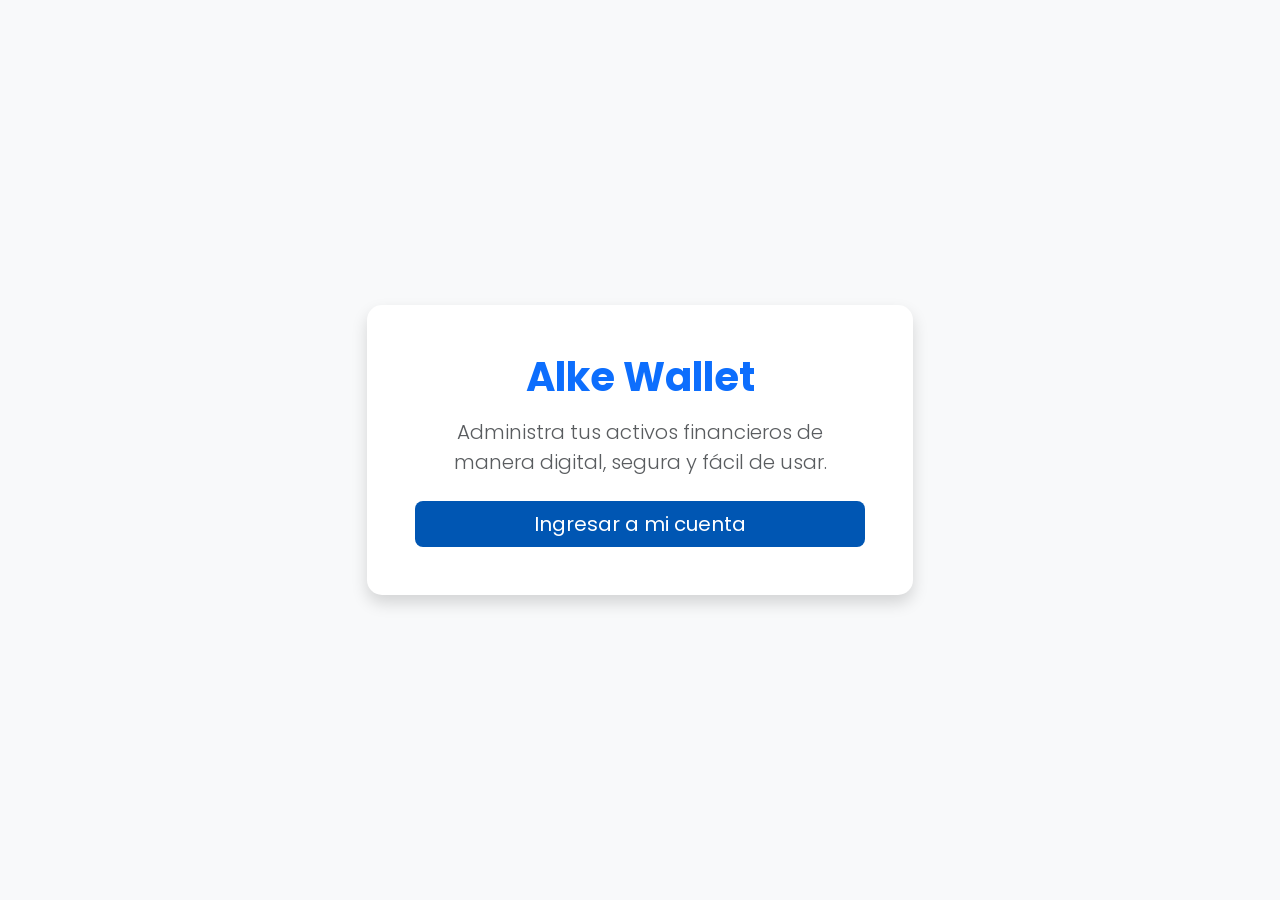
<file: index.html>
<!DOCTYPE html>
<html lang="es">
<head>
    <meta charset="UTF-8">
    <meta name="viewport" content="width=device-width, initial-scale=1.0">
    <title>Alke Wallet - Bienvenido</title>
    <!-- Conexión a Bootstrap -->
    <link href="https://cdn.jsdelivr.net/npm/bootstrap@5.3.2/dist/css/bootstrap.min.css" rel="stylesheet">
    <!-- Conexión a tu CSS personalizado -->
    <link rel="stylesheet" href="style.css">
</head>
<body class="bg-light d-flex align-items-center vh-100 text-center">

    <main class="container">
        <div class="row justify-content-center">
            <section class="col-12 col-md-8 col-lg-6">
                <div class="card shadow p-5">
                    <h1 class="text-primary fw-bold mb-3">Alke Wallet</h1>
                    <p class="lead text-muted mb-4">Administra tus activos financieros de manera digital, segura y fácil de usar.</p>
                    <!-- Botón para iniciar el flujo de navegación -->
                    <a href="login.html" class="btn btn-primary btn-lg w-100">Ingresar a mi cuenta</a>
                </div>
            </section>
        </div>
    </main>

    <!-- Conexión a jQuery -->
    <script src="https://code.jquery.com/jquery-3.7.1.min.js"></script>
    <!-- Conexión a Bootstrap JS -->
    <script src="https://cdn.jsdelivr.net/npm/bootstrap@5.3.2/dist/js/bootstrap.bundle.min.js"></script>
    <!-- Conexión a tu JavaScript personalizado -->
    <script src="app.js"></script>
</body>
</html>
</file>
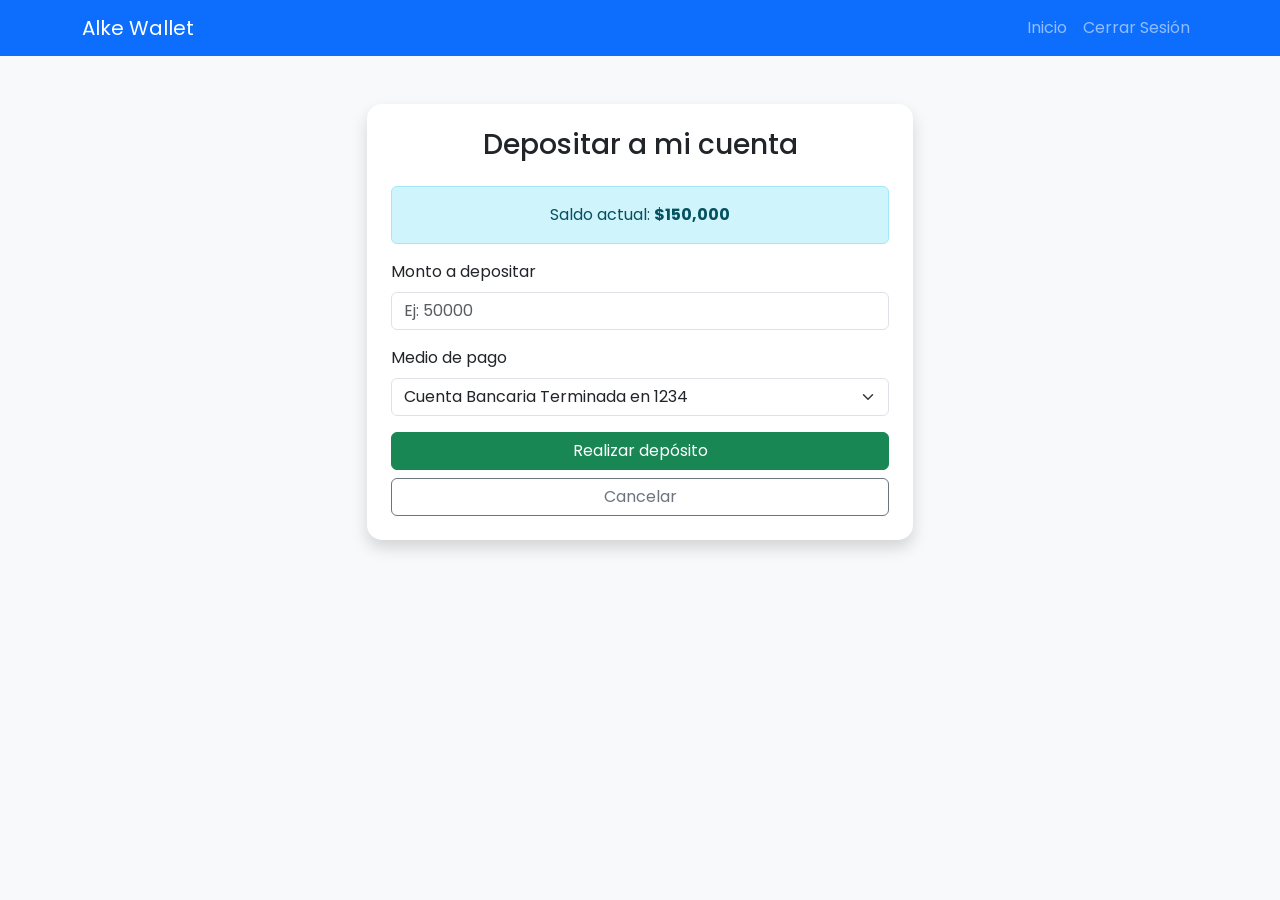
<file: deposit.html>
<!DOCTYPE html>
<html lang="es">
<head>
    <meta charset="UTF-8">
    <meta name="viewport" content="width=device-width, initial-scale=1.0">
    <title>Alke Wallet - Depositar Fondos</title>
    <!-- Conexión a Bootstrap -->
    <link href="https://cdn.jsdelivr.net/npm/bootstrap@5.3.2/dist/css/bootstrap.min.css" rel="stylesheet">
    <!-- Conexión a jQuery -->
    <link rel="stylesheet" href="style.css">
    <script src="https://code.jquery.com/jquery-3.7.1.min.js"></script>
</head>
<body class="bg-light">

    <!-- Barra de navegación -->
    <nav class="navbar navbar-expand-lg navbar-dark bg-primary">
        <div class="container">
            <a class="navbar-brand" href="menu.html">Alke Wallet</a>
            <button class="navbar-toggler" type="button" data-bs-toggle="collapse" data-bs-target="#navbarNav">
                <span class="navbar-toggler-icon"></span>
            </button>
            <div class="collapse navbar-collapse" id="navbarNav">
                <ul class="navbar-nav ms-auto">
                    <li class="nav-item"><a class="nav-link" href="menu.html">Inicio</a></li>
                    <li class="nav-item"><a class="nav-link" href="login.html">Cerrar Sesión</a></li>
                </ul>
            </div>
        </div>
    </nav>

    <!-- Contenedor principal de depósito -->
    <main class="container mt-5">
        <div class="row justify-content-center">
            <section class="col-12 col-md-6">
                <div class="card shadow p-4">
                    <h3 class="text-center mb-4">Depositar a mi cuenta</h3>
                    
                    <!-- Saldo actual -->
                    <div class="alert alert-info text-center" role="alert">
                        Saldo actual: <strong id="saldoActual">$150,000</strong>
                    </div>

                    <!-- Formulario de depósito -->
                    <form id="formDeposito">
                        <div class="mb-3">
                            <label for="montoDeposito" class="form-label">Monto a depositar</label>
                            <input type="number" class="form-control" id="montoDeposito" placeholder="Ej: 50000" required min="1">
                        </div>
                        <div class="mb-3">
                            <label for="origenFondos" class="form-label">Medio de pago</label>
                            <select class="form-select" id="origenFondos">
                                <option value="1">Cuenta Bancaria Terminada en 1234</option>
                                <option value="2">Tarjeta de Crédito</option>
                            </select>
                        </div>
                        <button type="submit" class="btn btn-success w-100">Realizar depósito</button>
                        <a href="menu.html" class="btn btn-outline-secondary w-100 mt-2">Cancelar</a>
                    </form>
                </div>
            </section>
        </div>
    </main>

    <script src="https://cdn.jsdelivr.net/npm/bootstrap@5.3.2/dist/js/bootstrap.bundle.min.js"></script>
    <script src="app.js"></script>

</body>
</html>
</file>
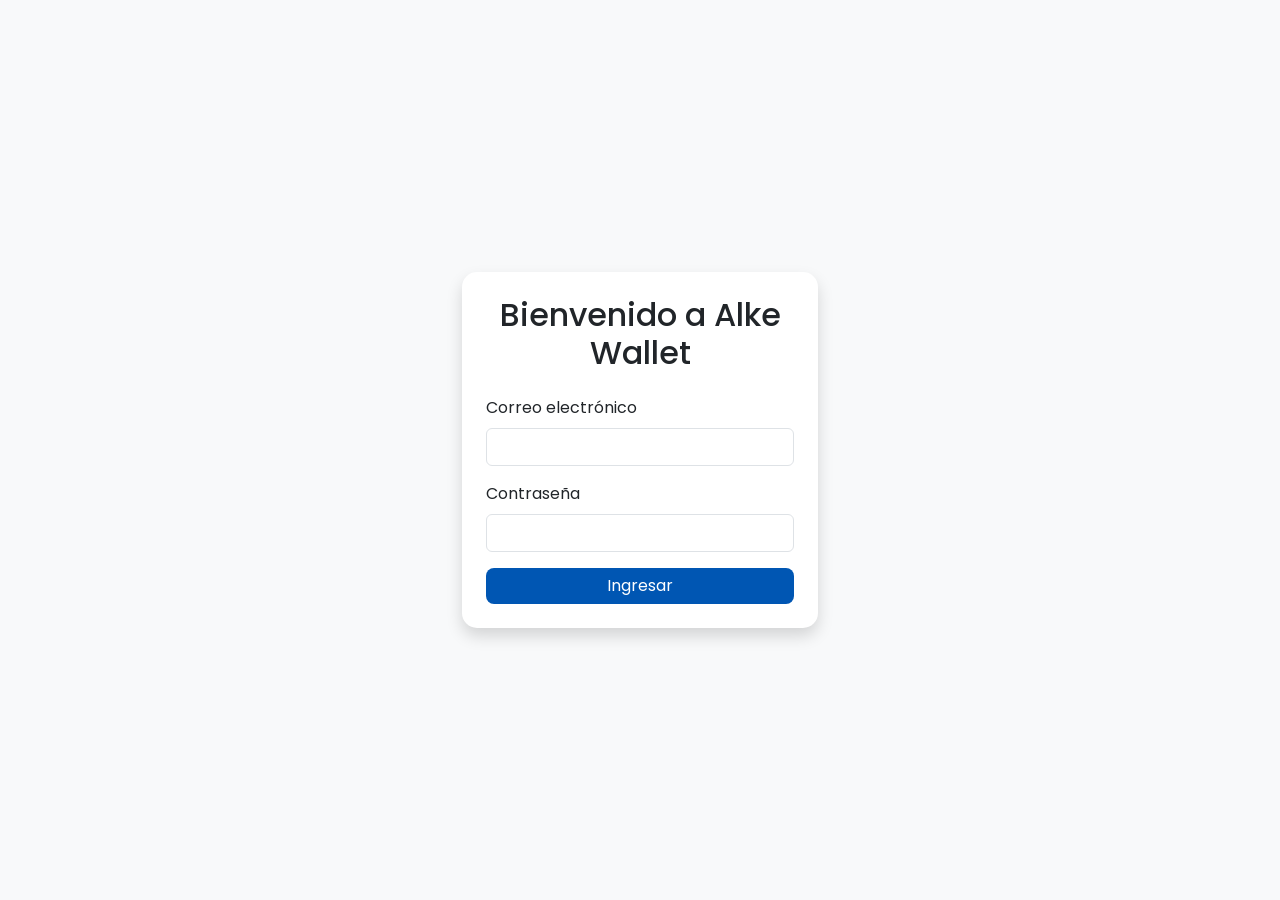
<file: login.html>
<!DOCTYPE html>
<html lang="es">
<head>
    <meta charset="UTF-8">
    <meta name="viewport" content="width=device-width, initial-scale=1.0">
    <title>Alke Wallet - Iniciar Sesión</title>
    <!-- Conexión a Bootstrap -->
    <link href="https://cdn.jsdelivr.net/npm/bootstrap@5.3.2/dist/css/bootstrap.min.css" rel="stylesheet">
    <link rel="stylesheet" href="style.css">

</head>
<body class="bg-light d-flex align-items-center vh-100">

    <!-- Uso de etiqueta semántica main -->
    <main class="container">
        <div class="row justify-content-center">
            <section class="col-12 col-md-6 col-lg-4">
                <div class="card shadow p-4">
                    <h2 class="text-center mb-4">Bienvenido a Alke Wallet</h2>
                    
                    <!-- Formulario de inicio de sesión con clases de Bootstrap -->
                    <form id="loginForm" action="menu.html">
                        <div class="mb-3">
                            <label for="email" class="form-label">Correo electrónico</label>
                            <input type="email" class="form-control" id="email" required>
                        </div>
                        <div class="mb-3">
                            <label for="password" class="form-label">Contraseña</label>
                            <input type="password" class="form-control" id="password" required>
                        </div>
                        <button type="submit" class="btn btn-primary w-100">Ingresar</button>
                    </form>

                </div>
            </section>
        </div>
    </main>

    <!-- Conexión a los scripts de Bootstrap -->
    <script src="https://cdn.jsdelivr.net/npm/bootstrap@5.3.2/dist/js/bootstrap.bundle.min.js"></script>
    <script src="app.js"></script>
</body>
</html>
</file>
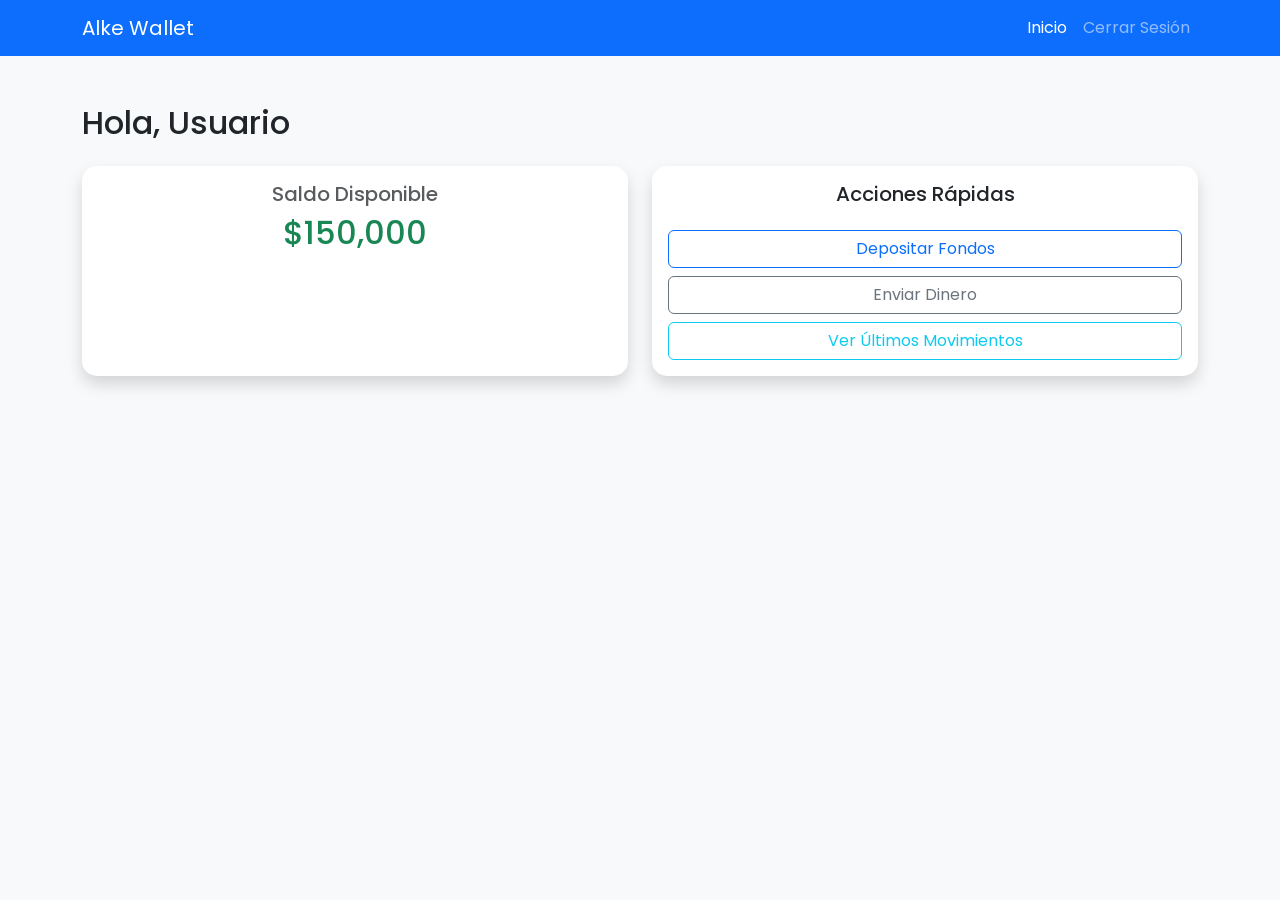
<file: menu.html>
<!DOCTYPE html>
<html lang="es">
<head>
    <meta charset="UTF-8">
    <meta name="viewport" content="width=device-width, initial-scale=1.0">
    <title>Alke Wallet - Menú Principal</title>
    <!-- Conexión a Bootstrap -->
    <link href="https://cdn.jsdelivr.net/npm/bootstrap@5.3.2/dist/css/bootstrap.min.css" rel="stylesheet">
    <!-- Conexión a jQuery (solicitada para más adelante) -->
    <script src="https://code.jquery.com/jquery-3.7.1.min.js"></script>
    <link rel="stylesheet" href="style.css">
</head>
<body class="bg-light">

    <!-- Barra de navegación responsive con Bootstrap -->
    <nav class="navbar navbar-expand-lg navbar-dark bg-primary">
        <div class="container">
            <a class="navbar-brand" href="menu.html">Alke Wallet</a>
            <button class="navbar-toggler" type="button" data-bs-toggle="collapse" data-bs-target="#navbarNav" aria-controls="navbarNav" aria-expanded="false" aria-label="Toggle navigation">
                <span class="navbar-toggler-icon"></span>
            </button>
            <div class="collapse navbar-collapse" id="navbarNav">
                <ul class="navbar-nav ms-auto">
                    <li class="nav-item">
                        <a class="nav-link active" href="menu.html">Inicio</a>
                    </li>
                    <li class="nav-item">
                        <a class="nav-link" href="login.html">Cerrar Sesión</a>
                    </li>
                </ul>
            </div>
        </div>
    </nav>

    <!-- Contenedor principal con etiquetas semánticas -->
    <main class="container mt-5">
        <h2 class="mb-4">Hola, Usuario</h2>
        
        <div class="row">
            <!-- Tarjeta de resumen financiero -->
            <section class="col-12 col-md-6 mb-4">
                <div class="card shadow h-100">
                    <div class="card-body text-center">
                        <h5 class="card-title text-muted">Saldo Disponible</h5>
                        <h2 class="card-text text-success">$150,000</h2>
                    </div>
                </div>
            </section>

            <!-- Tarjeta de acciones rápidas -->
            <section class="col-12 col-md-6 mb-4">
                <div class="card shadow h-100">
                    <div class="card-body">
                        <h5 class="card-title text-center mb-4">Acciones Rápidas</h5>
                        <div class="d-grid gap-2">
                            <a href="deposit.html" class="btn btn-outline-primary">Depositar Fondos</a>
                            <a href="sendmoney.html" class="btn btn-outline-secondary">Enviar Dinero</a>
                            <a href="transactions.html" class="btn btn-outline-info">Ver Últimos Movimientos</a>
                        </div>
                    </div>
                </div>
            </section>
        </div>
    </main>

    <!-- Scripts de Bootstrap -->
    <script src="https://cdn.jsdelivr.net/npm/bootstrap@5.3.2/dist/js/bootstrap.bundle.min.js"></script>
    <script src="app.js"></script>

</body>
</html>
</file>
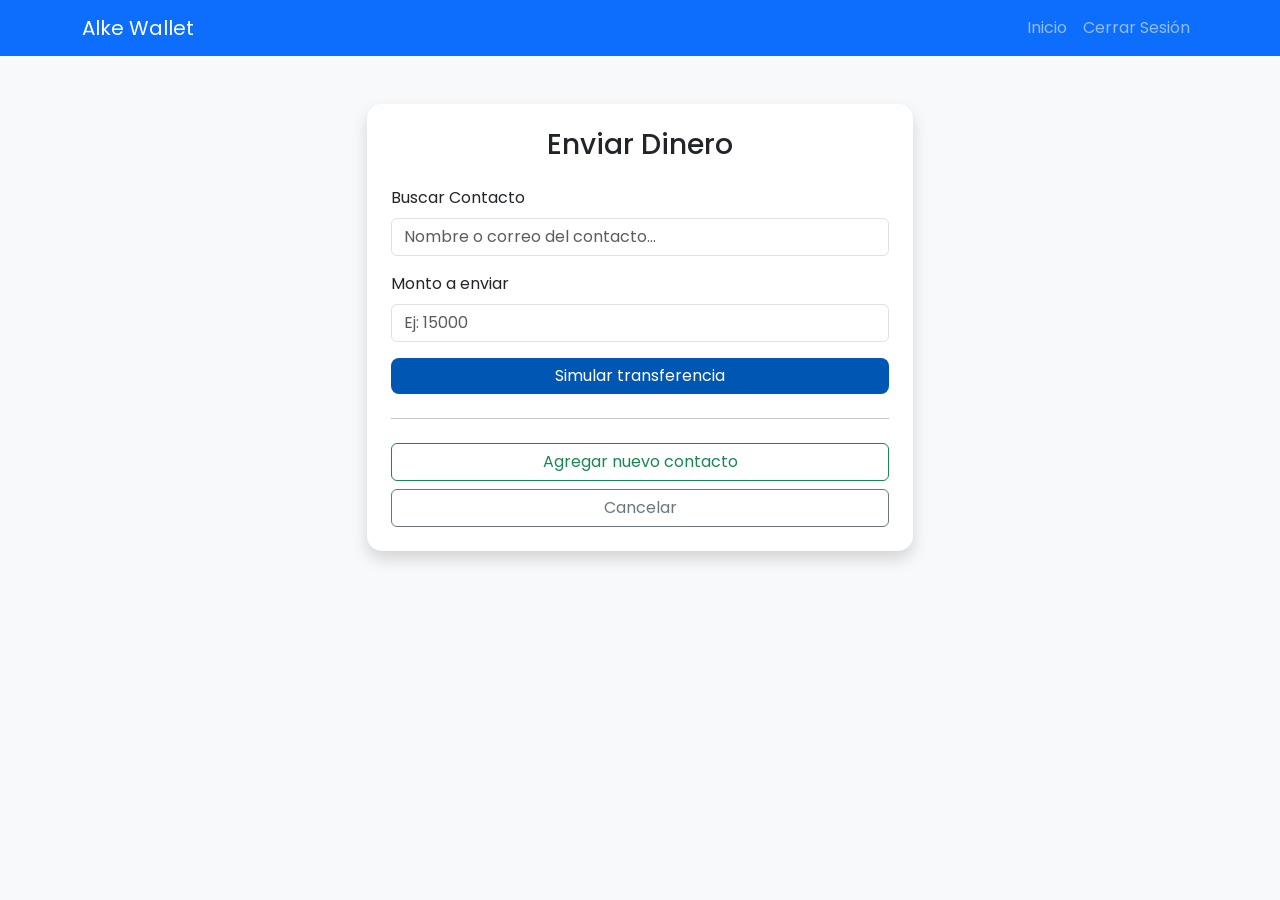
<file: sendmoney.html>
<!DOCTYPE html>
<html lang="es">
<head>
    <meta charset="UTF-8">
    <meta name="viewport" content="width=device-width, initial-scale=1.0">
    <title>Alke Wallet - Enviar Dinero</title>
    <!-- Conexión a Bootstrap -->
    <link href="https://cdn.jsdelivr.net/npm/bootstrap@5.3.2/dist/css/bootstrap.min.css" rel="stylesheet">
    <link rel="stylesheet" href="style.css">
    <!-- Conexión a jQuery -->
    <script src="https://code.jquery.com/jquery-3.7.1.min.js"></script>
</head>
<body class="bg-light">

    <!-- Barra de navegación -->
    <nav class="navbar navbar-expand-lg navbar-dark bg-primary">
        <div class="container">
            <a class="navbar-brand" href="menu.html">Alke Wallet</a>
            <button class="navbar-toggler" type="button" data-bs-toggle="collapse" data-bs-target="#navbarNav">
                <span class="navbar-toggler-icon"></span>
            </button>
            <div class="collapse navbar-collapse" id="navbarNav">
                <ul class="navbar-nav ms-auto">
                    <li class="nav-item"><a class="nav-link" href="menu.html">Inicio</a></li>
                    <li class="nav-item"><a class="nav-link" href="login.html">Cerrar Sesión</a></li>
                </ul>
            </div>
        </div>
    </nav>

    <!-- Contenedor principal de envío de dinero -->
    <main class="container mt-5">
        <div class="row justify-content-center">
            <section class="col-12 col-md-6">
                <div class="card shadow p-4">
                    <h3 class="text-center mb-4">Enviar Dinero</h3>
                    
                    <form id="formEnviarDinero">
                        <!-- Campo de búsqueda preparado para autocompletado -->
                        <div class="mb-3">
                            <label for="buscarContacto" class="form-label">Buscar Contacto</label>
                            <input type="text" class="form-control" id="buscarContacto" placeholder="Nombre o correo del contacto..." required>
                        </div>
                        
                        <div class="mb-3">
                            <label for="montoEnviar" class="form-label">Monto a enviar</label>
                            <input type="number" class="form-control" id="montoEnviar" placeholder="Ej: 15000" min="1" required>
                        </div>
                        
                        <!-- Botones de acción -->
                        <button type="submit" class="btn btn-primary w-100">Simular transferencia</button>
                        
                        <hr class="my-4">
                        
                        <!-- Botón para el evento de agregar contacto -->
                        <button type="button" id="btnAgregarContacto" class="btn btn-outline-success w-100 mb-2">Agregar nuevo contacto</button>
                        <a href="menu.html" class="btn btn-outline-secondary w-100">Cancelar</a>
                    </form>
                </div>
            </section>
        </div>
    </main>

    <script src="https://cdn.jsdelivr.net/npm/bootstrap@5.3.2/dist/js/bootstrap.bundle.min.js"></script>
    <script src="app.js"></script>
</body>
</html>
</file>
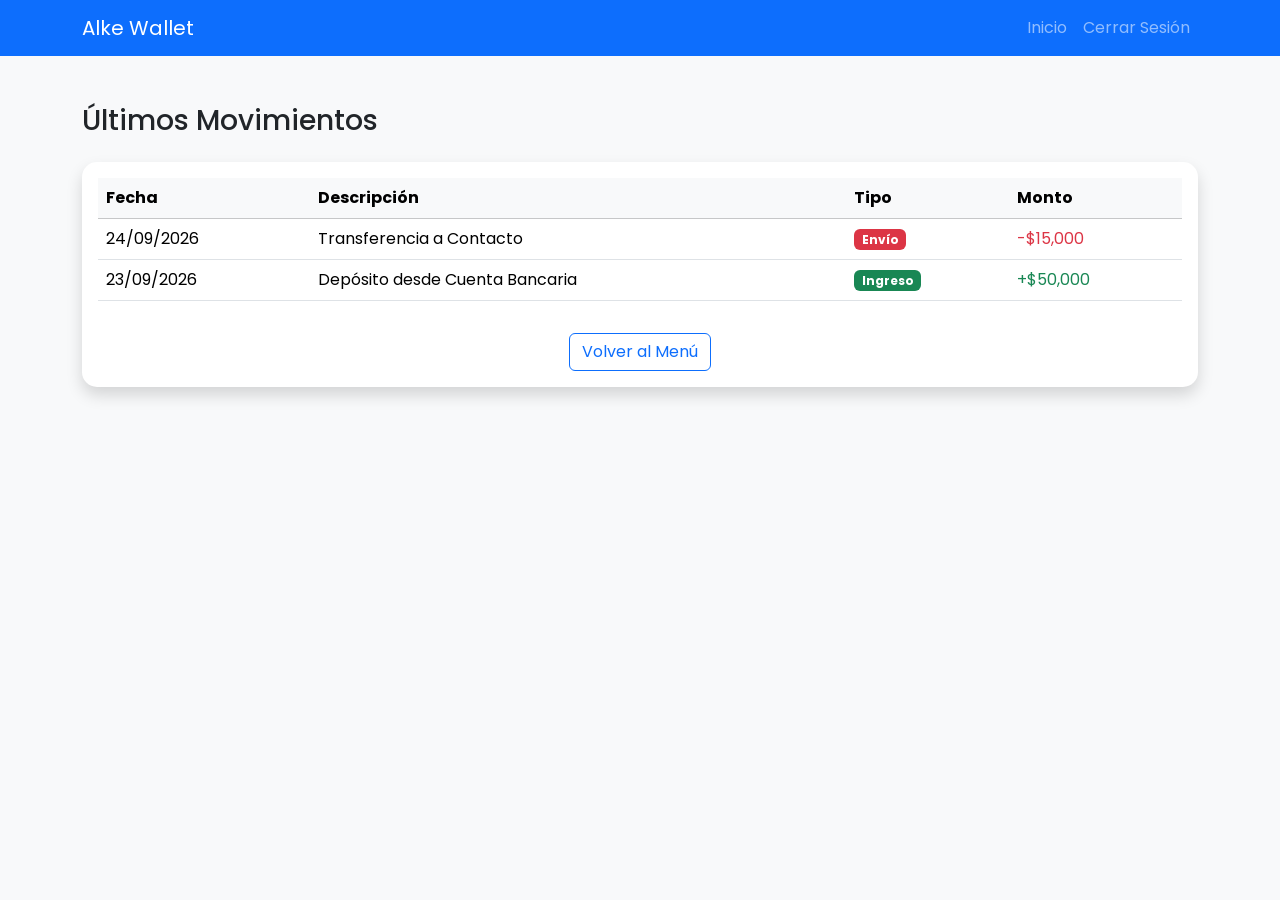
<file: transactions.html>
<!DOCTYPE html>
<html lang="es">
<head>
    <meta charset="UTF-8">
    <meta name="viewport" content="width=device-width, initial-scale=1.0">
    <title>Alke Wallet - Últimos Movimientos</title>
    <!-- Conexión a Bootstrap -->
    <link href="https://cdn.jsdelivr.net/npm/bootstrap@5.3.2/dist/css/bootstrap.min.css" rel="stylesheet">
    <!-- Conexión a jQuery -->
    <script src="https://code.jquery.com/jquery-3.7.1.min.js"></script>
    <link rel="stylesheet" href="style.css">
</head>
<body class="bg-light">

    <!-- Barra de navegación -->
    <nav class="navbar navbar-expand-lg navbar-dark bg-primary">
        <div class="container">
            <a class="navbar-brand" href="menu.html">Alke Wallet</a>
            <button class="navbar-toggler" type="button" data-bs-toggle="collapse" data-bs-target="#navbarNav">
                <span class="navbar-toggler-icon"></span>
            </button>
            <div class="collapse navbar-collapse" id="navbarNav">
                <ul class="navbar-nav ms-auto">
                    <li class="nav-item"><a class="nav-link" href="menu.html">Inicio</a></li>
                    <li class="nav-item"><a class="nav-link" href="login.html">Cerrar Sesión</a></li>
                </ul>
            </div>
        </div>
    </nav>

    <!-- Contenedor principal del historial -->
    <main class="container mt-5">
        <h3 class="mb-4">Últimos Movimientos</h3>
        
        <div class="card shadow">
            <div class="card-body">
                <!-- Tabla responsive de Bootstrap para visualización de datos -->
                <div class="table-responsive">
                    <table class="table table-hover align-middle">
                        <thead class="table-light">
                            <tr>
                                <th>Fecha</th>
                                <th>Descripción</th>
                                <th>Tipo</th>
                                <th>Monto</th>
                            </tr>
                        </thead>
                        <tbody id="tablaTransacciones">
                            <!-- Datos simulados de ejemplo -->
                            <tr>
                                <td>24/09/2026</td>
                                <td>Transferencia a Contacto</td>
                                <td><span class="badge bg-danger">Envío</span></td>
                                <td class="text-danger">-$15,000</td>
                            </tr>
                            <tr>
                                <td>23/09/2026</td>
                                <td>Depósito desde Cuenta Bancaria</td>
                                <td><span class="badge bg-success">Ingreso</span></td>
                                <td class="text-success">+$50,000</td>
                            </tr>
                        </tbody>
                    </table>
                </div>
                
                <div class="text-center mt-3">
                    <a href="menu.html" class="btn btn-outline-primary">Volver al Menú</a>
                </div>
            </div>
        </div>
    </main>

    <script src="https://cdn.jsdelivr.net/npm/bootstrap@5.3.2/dist/js/bootstrap.bundle.min.js"></script>
    <script src="app.js"></script>
</body>
</html>
</file>
<file: style.css>
/* Importar tipografía moderna de Google Fonts */
@import url('https://fonts.googleapis.com/css2?family=Poppins:wght@300;400;600&display=swap');

body {
    font-family: 'Poppins', sans-serif;
    background-color: #f4f7f6 !important;
}

/* Estilos para las tarjetas (Cards) de la Fintech */
.card {
    border: none;
    border-radius: 15px;
    transition: transform 0.3s ease, box-shadow 0.3s ease;
}

.card:hover {
    transform: translateY(-5px);
    box-shadow: 0 10px 20px rgba(0,0,0,0.1) !important;
}

/* Colores personalizados para botones */
.btn-primary {
    background-color: #0056b3;
    border: none;
    border-radius: 8px;
}

.btn-primary:hover {
    background-color: #004494;
}
</file>
